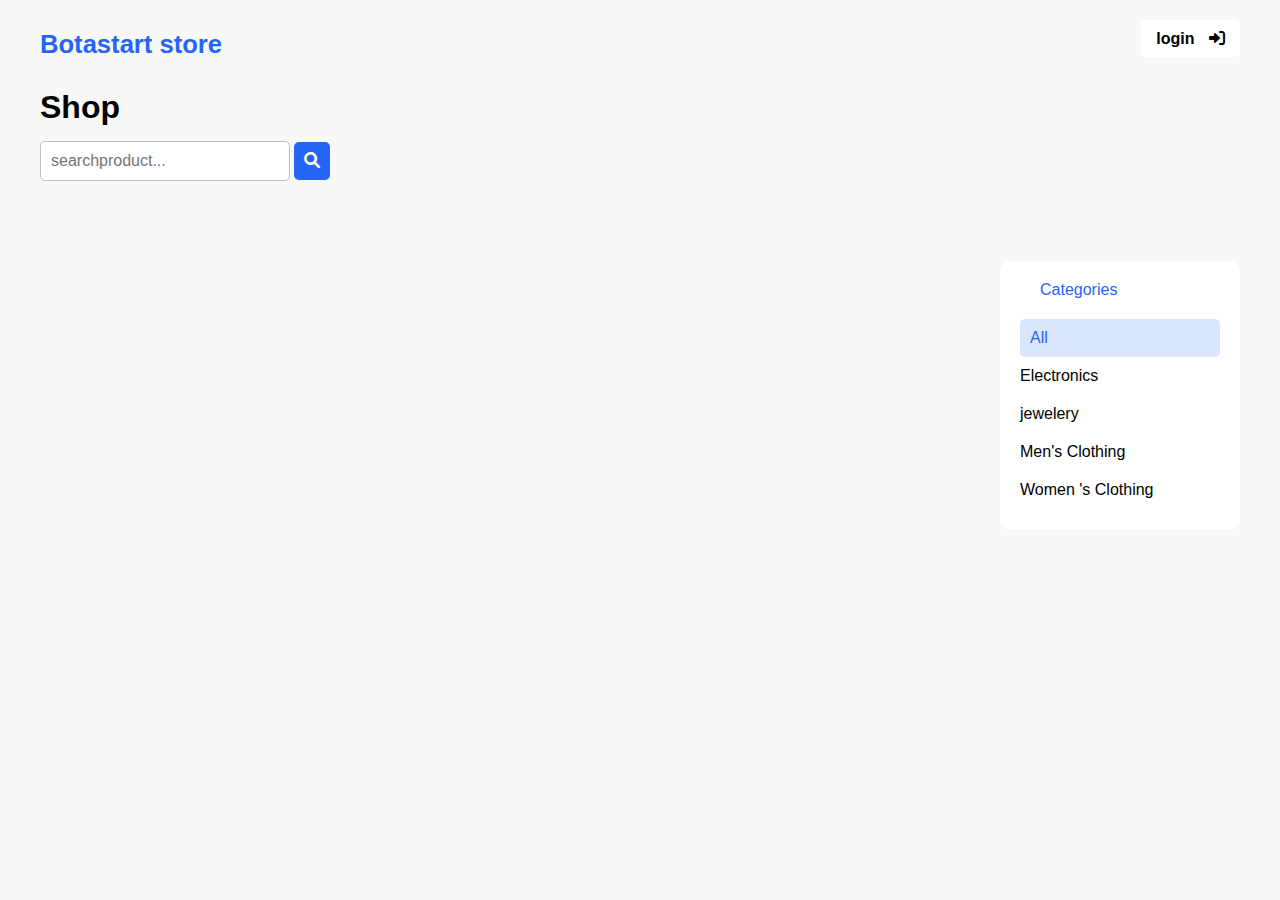
<file: index.html>
<!DOCTYPE html>
<html lang="en">
  <head>
    <meta charset="UTF-8" />
    <meta name="viewport" content="width=device-width, initial-scale=1.0" />
    <title>Botostart Store</title>
    <link
      rel="stylesheet"
      href="https://cdnjs.cloudflare.com/ajax/libs/font-awesome/6.0.0/css/all.min.css"/>
    <link rel="stylesheet" href="./css/global.css" />
    <link rel="stylesheet" href="./css/index.css">
  </head>
  <body>
    <header>
      <h3>Botastart store</h3>
      <div>
        <a href="./auth.html"id="login">
          login
          <i class="fa-solid fa-right-to-bracket"></i>
        </a>
        <a href="./dashboard.html" id="Dashboard">
          Dashboard
          <i class="fa-solid fa-house"></i>
        </a>
      </div>
    </header>
    <div id="search">
      <h1>Shop</h1>
      <input type="text" placeholder="searchproduct...">
      <button><i class="fa-solid fa-magnifying-glass"></i></button>
    </div>
<div id="container">
  <div id="products"><span id="loader"></span></div>
  <div id="filter">
    <div>
    <i class="fa-solid fa-slider"></i>
    <p>Categories</p>
  </div>
  <ul>
    <li class="selected">All</li>
    <li>Electronics</li>
    <li>jewelery</li>
    <li>Men's Clothing</li>
    <li>Women 's Clothing</li>
  </ul>
</div></div>
    <script type="module" src="./index.js"></script>
  </body>
</html>
</file>
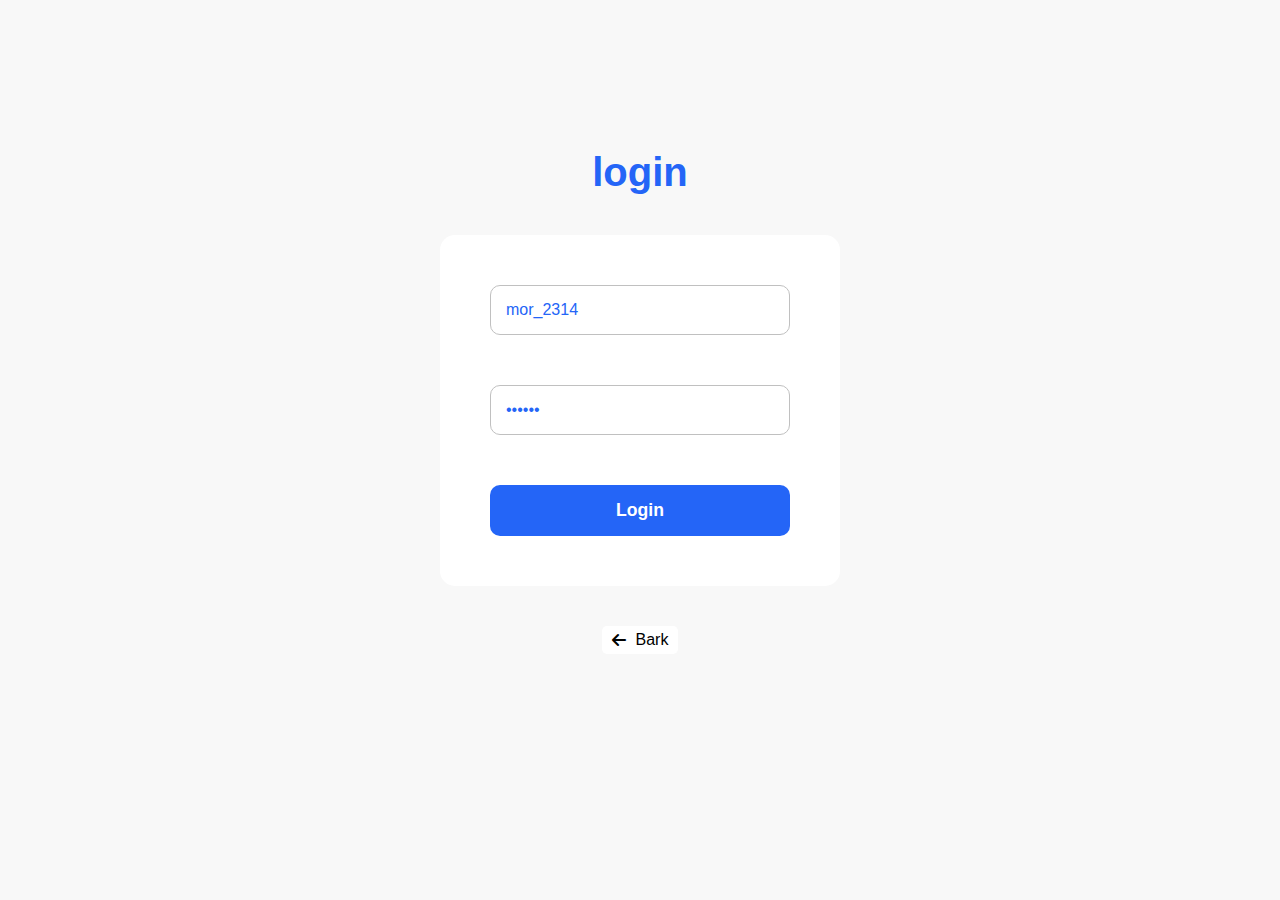
<file: auth.html>
<!DOCTYPE html>
<html lang="en">
  <head>
    <meta charset="UTF-8" />
    <meta name="viewport" content="width=device-width, initial-scale=1.0" />
    <title>Login</title>
    <link
      rel="stylesheet"
      href="https://cdnjs.cloudflare.com/ajax/libs/font-awesome/6.0.0/css/all.min.css"
    />
    <link rel="stylesheet" href="./css/global.css" />
    <link rel="stylesheet" href="./css/auth.css">
  </head>
  <body>
    <div id="cantainer">
      <h2>login</h2>
      <form>
        <input type="text" placeholder="username" value="mor_2314"/>
        <input type="password" placeholder="Password" value="83r5^_"/>
        <button type="submit">Login</button>
      </form>
      <a href="./index.html">
        <i class="fa solid fa-arrow-left"></i>
        <p>Bark</p>
      </a>
    </div>
    <script type="module" src="./auth.js"></script>
  </body>
</html>
</file>
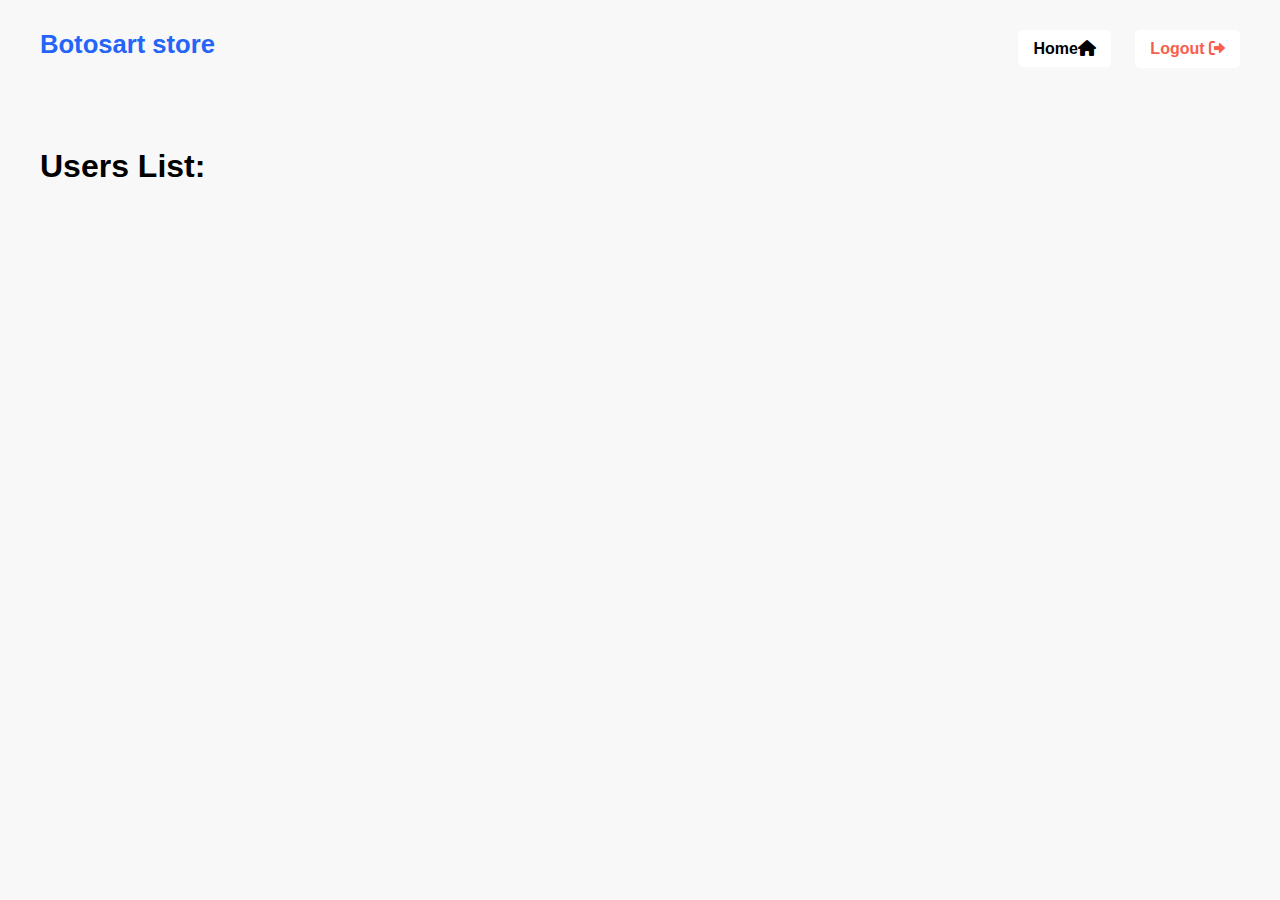
<file: dashboard.html>
<!DOCTYPE html>
<html lang="en">
  <head>
    <meta charset="UTF-8" />
    <meta name="viewport" content="width=device-width, initial-scale=1.0" />
    <title>Dashboard</title>
    <link
      rel="stylesheet"
      href="https://cdnjs.cloudflare.com/ajax/libs/font-awesome/6.0.0/css/all.min.css"
    />
    <link rel="stylesheet" href="./css/global.css" />
    <link rel="stylesheet" href="./css/dashboard.css">
  </head>
  <body>
    <header>
      <h3>Botosart store</h3>
      <div><a href="./index.html">Home<li class="fa-solid fa-house"></li></a>
      <button> 
        Logout
        <li class="fa-solid fa-right-from-bracket"></li>
      </button></div>
    </header>
    <main>
    <h1>Users List:</h1>
    <div id="content"><span id="loader"></span></div></main>
    <script type="module" src="./dashboard.js"></script>
  </body>
</html>
</file>
<file: css/global.css>
:root {
  --color-primary: #2465f7;
  --color-secondary: #1e66f72a;
  --color-background: #f8f8f8;
  --color-warning: #e9c601;
  --color-error: #f75e4b;
}

* {
  padding: 0;
  margin: 0;
  box-sizing: border-box;
  font-family: Arial, Helvetica, sans-serif;
}

body {
  max-width: 1200px;
  margin: auto;
  background-color: var(--color-background);
}

#loader {
  width: 100px;
  height: 100px;
  margin: auto;
  border: 7px solid var(--color-primary);
  border-bottom-color: transparent;
  border-top-color: transparent;
  border-radius: 50%;
  display: inline-block;
  animation: rotation 0.8s linear infinite;
}

@keyframes rotation {
  0% {
    transform: rotate(0deg);
  }
  100% {
    transform: rotate(360deg);
  }
}
</file>
<file: css/index.css>
header{
    display: flex;
    justify-content: space-between;
    padding: 30px 0;
    margin-bottom: 30px 0;
}
header h3{
    color: var(--color-primary);
    font-size: 1.6rem;
}
header a{
    color: #000;
    text-decoration: none;
    background-color: #fff;
    padding: 10px 15px;
    border-radius: 5px;
    font-weight: 600;
    transition: all 0.1 ease-in;
}
header i{
    margin-left: 10px;
}
header a:hover{
    color: #fff;
    background-color: #000;
}
#search h1{
    margin-bottom: 15px;
}
#search input{
    width: 250px;
    padding: 10px;
    border: silver 1px solid;
    border-radius: 5px;
    color:var(--color-primary);
    font-size: 1rem;
}
#search button{
    padding: 10px;
    border-radius: 5px;
    border: none;
    background-color: var(--color-primary);
    color: #fff;
    cursor: pointer;
    font-size: 1rem;
}
#search button:hover{
    background-color: var(--color-secondary);
    color: var(--color-primary);
}
#container{
    display: flex;
    margin: 80px 0 40px;
}
#filter{
    padding: 20px;
    background-color: #fff;
    margin-left: 20px;
    height: fit-content;
    border-radius:10px;
}
#filter div{
    width: 200px;
    display: flex;
    align-items: center;
    margin-bottom: 20px;
    color: var(--color-primary);
}
#filter p{
    margin-left: 20px;
}
#filter li{
    list-style: none;
    padding: 10px 0;
    cursor: pointer;
}
#filter li:hover{
    color: var(--color-primary);
}
#filter .selected{
    background-color: var(--color-secondary);
    color: var(--color-primary);
    padding: 10px;
    border-radius: 5px;
}
#products{
    display: flex;
    flex-wrap: wrap;
    justify-content: space-between;
    width: 100%;
}
#products > div{
    background-color: #fff;
    width: 250px;
    margin-bottom: 20px;
    padding: 15px;
    border-radius: 10 px;
    position: relative;
}
img{
    width: 220px;
    height:220px;
    margin: 50px 0 40px;
}
h4{
    color: var(--color-primary);
}
#price{
    display: flex;
    justify-content: space-between;
    align-items: center;
    margin: 30px 0 10px;
}
#price p{
    color: grey;
    font-weight: 600;
}
#price button{
    color: var(--color-primary);
    background-color: var(--color-secondary);
    border: none;
    padding: 5px 10px;
    border-radius: 5px;
    cursor: pointer;
    transition: all 0.1 ease-in;
}
#price button:hover{
    color: #fff;
    background-color: var(--color-primary);
}
#rate{
    position: absolute;
    top:15px;
    background-color: var(--color-background);
    color: var(--color-warning);
    padding: 5px;
    border-radius: 5px;
    font-size: 0.9rem;
}
#count{
    position: absolute;
    top:15px;
    right: 15px;
    background-color: var(--color-background);
    color: var(--color-error);
    padding: 5px;
    border-radius: 5px;
    font-size: 0.9rem;
}
</file>
<file: css/auth.css>
#cantainer{
    display: flex;
    flex-direction: column;
    align-items: center;
    padding-top:150px ;
}
h2{
    font-size: 2.5rem;
    margin-bottom: 40px;
    color: var(--color-primary);

}
form{
    display: flex;
    flex-direction: column;
    background-color: #fff;
    padding: 50px;
    border-radius: 15px;
}
input{
    border: 1px solid silver;
    margin-bottom:50px ;
    padding: 15px;
    width: 300px;
    font-size: 1rem;
    color: var(--color-primary);
    border-radius: 10px;
}
input:focus{
    outline: none;
    border-color: var(--color-primary);
}
button{
    border: none;
    background-color: var(--color-primary);
    padding: 15px;
    border-radius: 10px;
    color: #fff;
    font-size: 1.1rem;
    font-weight: 600;
    cursor: pointer;
    transition: all 0.1s ease-in;
}
button:hover{
    background-color:var(--color-secondary);
    color: var(--color-primary);
}
a{
    display: flex;
    align-items: center;
    text-decoration: none;
    color: #000;
    margin-top: 40px;
    background-color: #fff;
    padding: 5px 10px;
    border-radius: 5px;
    transition: all 0.1s ease-in;
}
a p{
    margin-left: 10px;
}
a:hover{
    transform: scale(1.3);
}
</file>
<file: css/dashboard.css>
header{
    display: flex;
    justify-content: space-between;
    padding: 30px 0;
    margin-bottom: 30px;
}
header h3{
    color: var(--color-primary);
    font-size: 1.6rem;
}
header a ,header button{
    color: #000;
    text-decoration: none;
    background-color: #fff;
    padding: 10px 15px;
    border: none;
    border-radius: 5px;
    font-weight: 600;
    font-size: 1rem;
    transition: all 0.1s ease-in;
    margin-left: 20px;
    cursor: pointer;
} 
header button{
    color: var(--color-error);
}
header i{
    margin-left:10px;
}
header a:hover, header button:hover{
color: #fff;
background-color:#000;
}
#card{
    display: flex;
    justify-content: space-between;
    align-items: center;
    padding: 30px 20px;
    background-color: #fff;
    margin-bottom: 50px;
    border-radius: 10px;
}
h1{
    margin: 50px 0 40px;
}
#card h3{
    background-color: var(--color-primary);
    color:#fff;
    width: 40px;
    height: 40px;
    line-height: 40px;
    text-align: center;
    font-size: 1.4rem;
    font-weight: 600;
    border-radius: 8px;
}
#card div{
    background-color: var(--color-background);
    border-radius: 10px;
    padding: 15px;
}
#card p{
    color: var(--color-primary);
    font-size: 1.1rem;
    font-weight: 600;
    margin-bottom: 20px;
}
#card i{
    margin-right: 5px;
}
</file>
